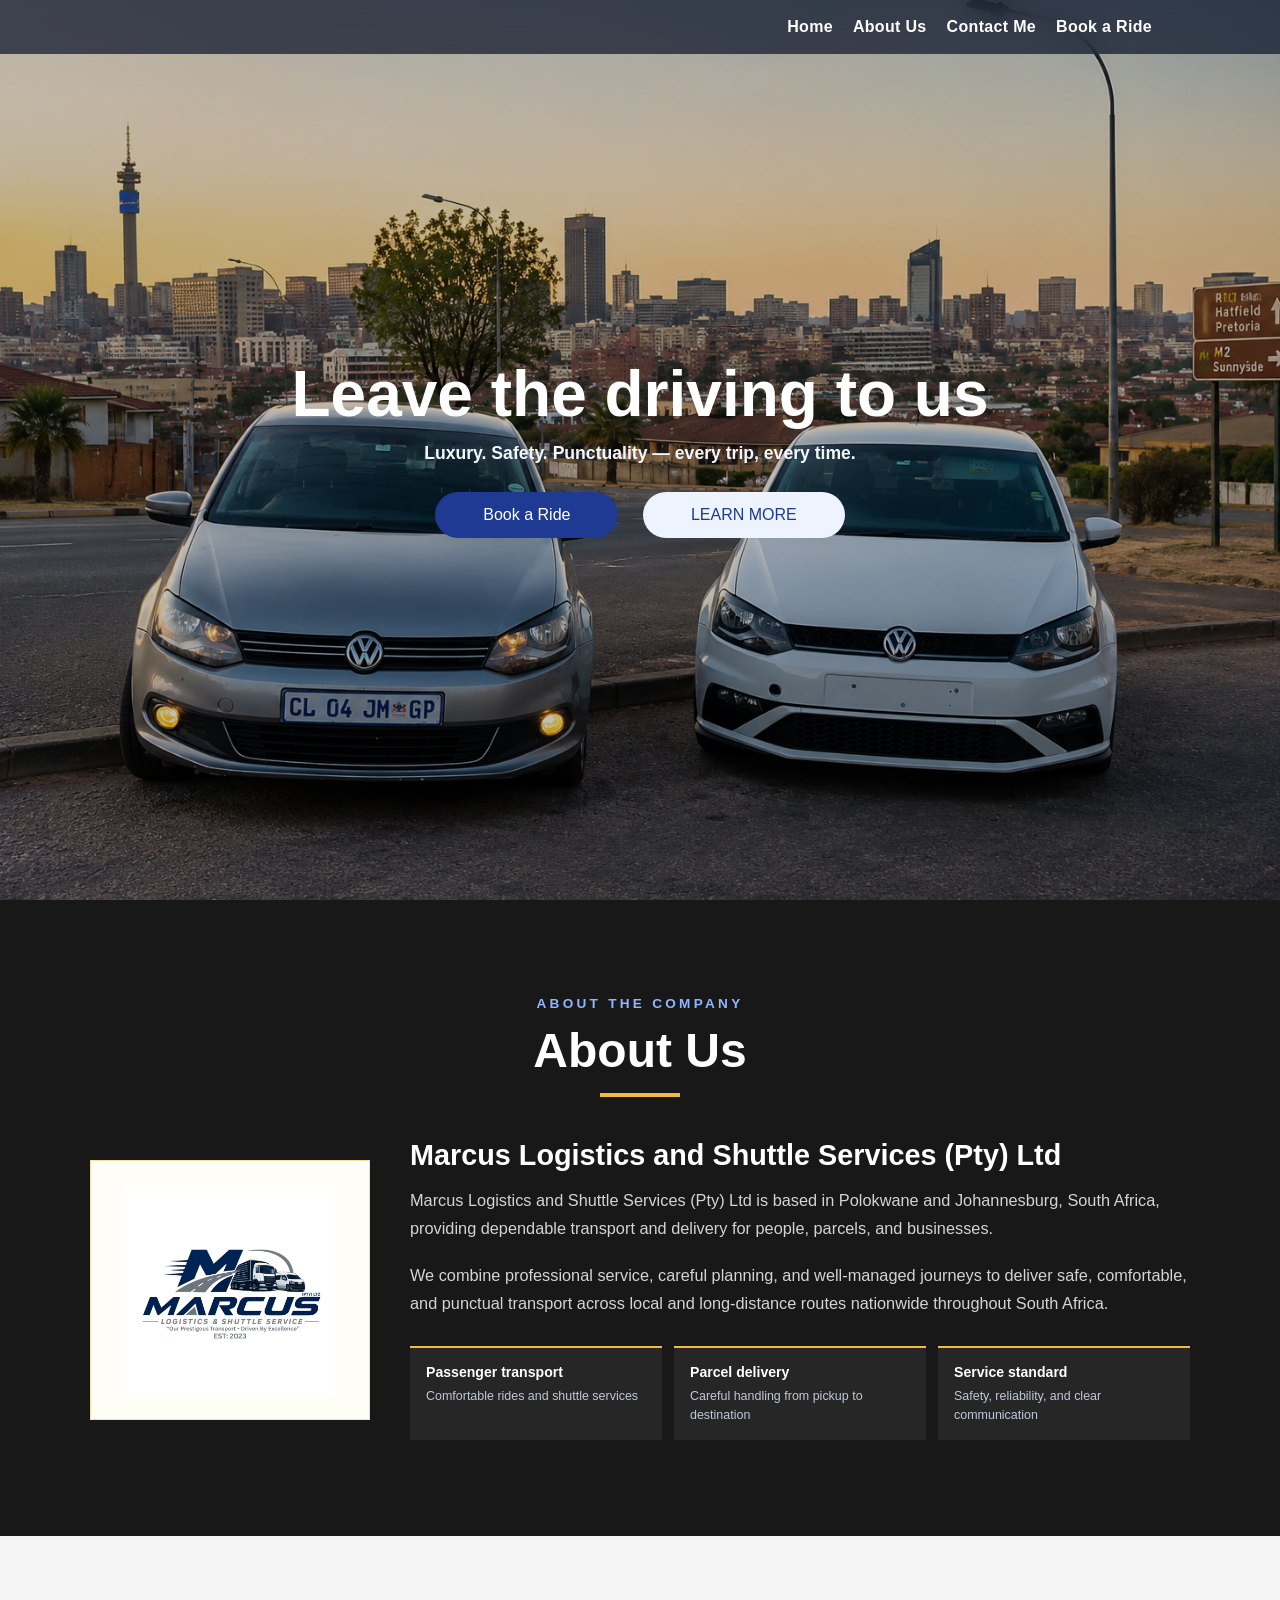
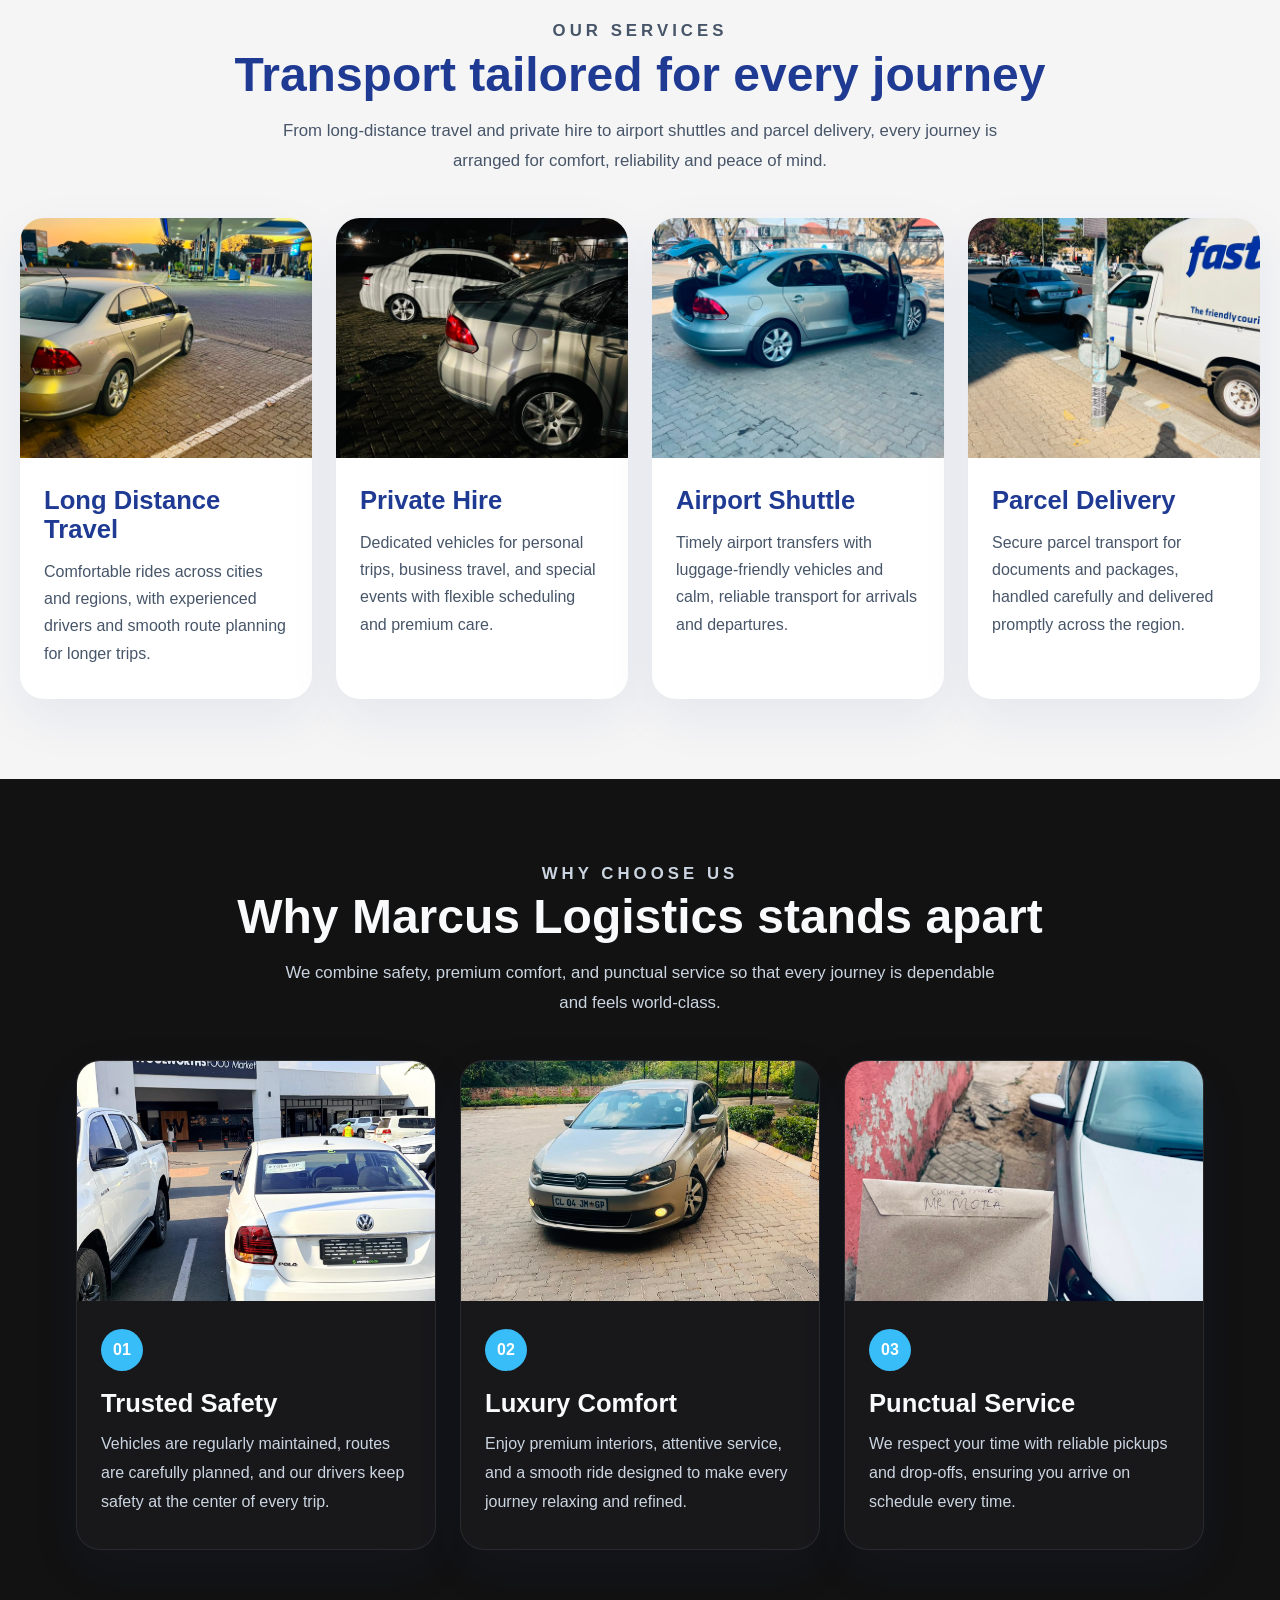
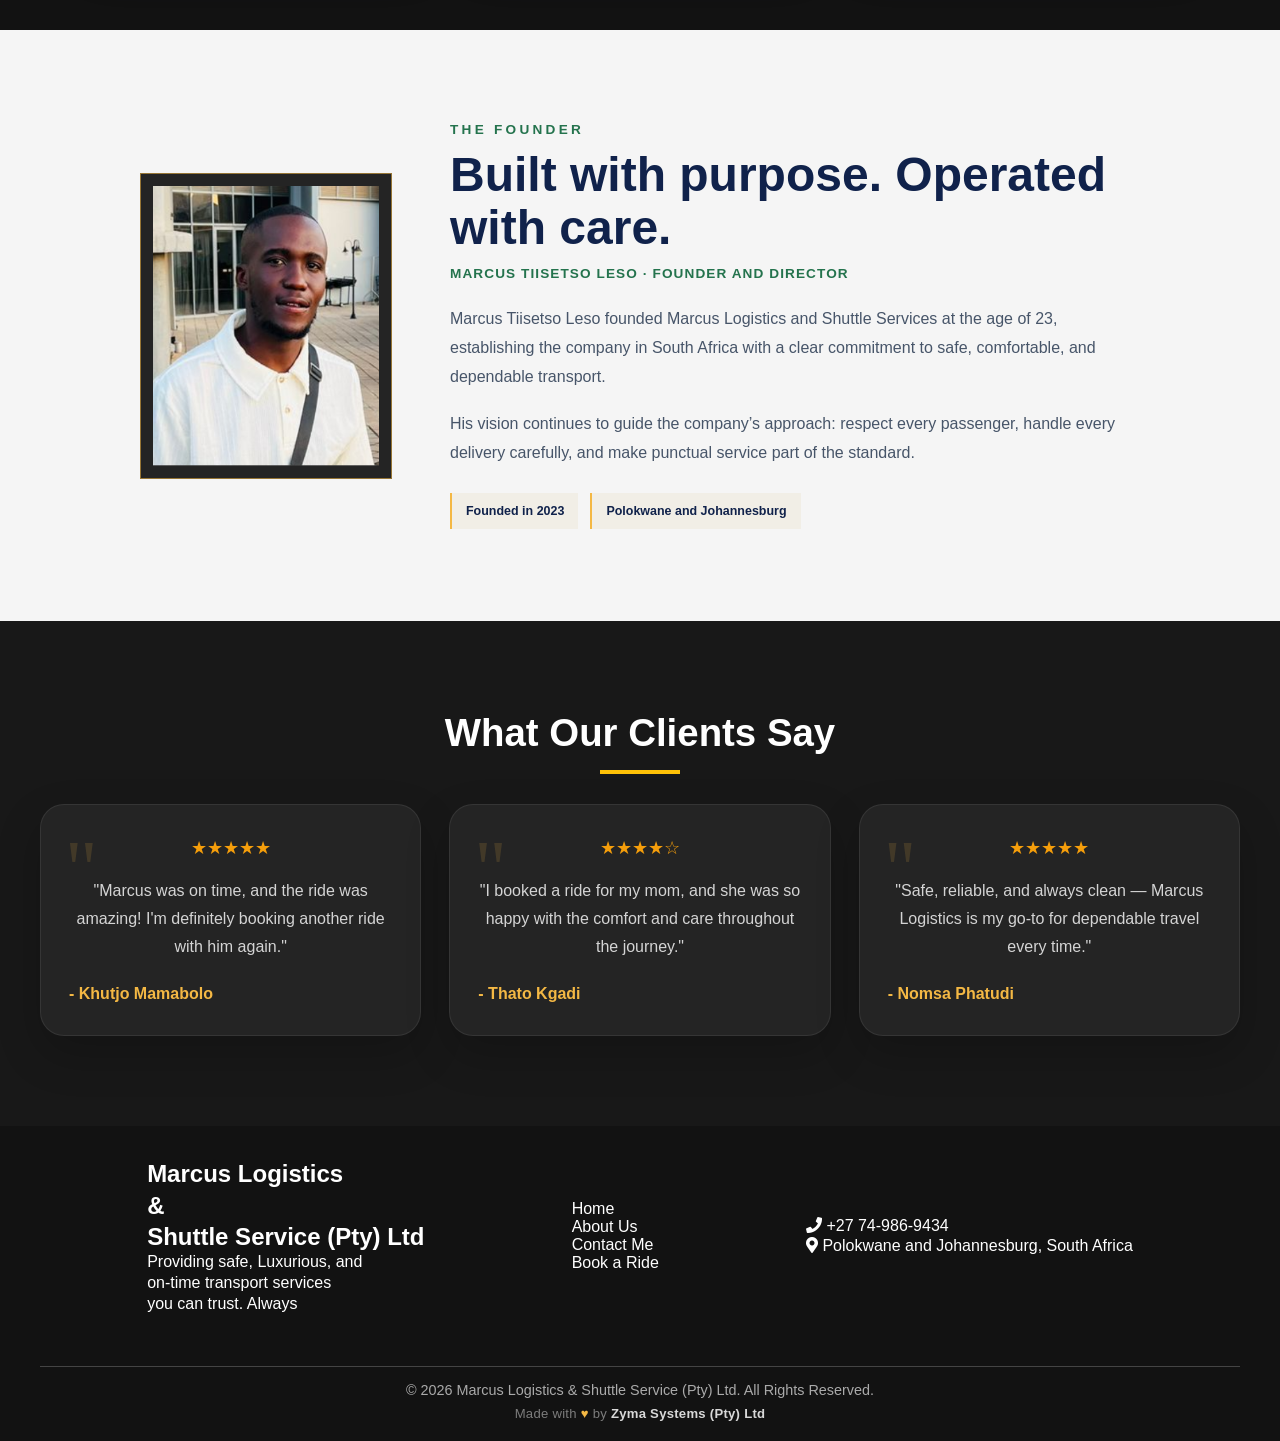
<file: index.html>
<!DOCTYPE html>
<html>

<head>
    <meta charset="UTF-8" />
    <title>Marcus Logistics & Shuttle Service | Polokwane & Johannesburg</title>
    <meta name="viewport" content="width=device-width, initial-scale=1.0" />
    <meta name="description"
        content="Safe, luxurious and on-time private hire, airport shuttles, long-distance travel and parcel delivery from Polokwane and Johannesburg. Book a ride today." />
    <link rel="canonical" href="https://logisticsmarcus.co.za/" />
    <link rel="stylesheet" href="https://cdnjs.cloudflare.com/ajax/libs/font-awesome/5.15.3/css/all.min.css">
    <link rel="stylesheet" href="front-end/styles.css" />

    <meta property="og:title" content="Marcus Logistics & Shuttle Service">
    <meta property="og:site_name" content="Marcus Logistics & Shuttle Service">
    <meta property="og:description" content="Providing safe, luxurious, and on-time transport services you can trust. Always.">
    <meta property="og:image" content="https://logisticsmarcus.co.za/front-end/Images/logo.png">
    <meta property="og:image:width" content="1200">
    <meta property="og:image:height" content="630">
    <meta property="og:image:alt" content="Marcus Logistics logo">
    <meta property="og:url" content="https://logisticsmarcus.co.za">
    <meta property="og:type" content="website">
    <link rel="icon" href="front-end/Images/favicon.ico" type="image/x-icon">
    <link rel="apple-touch-icon" href="front-end/Images/logo.png">

    <!-- Twitter -->
    <meta name="twitter:card" content="summary_large_image">
    <meta name="twitter:title" content="Marcus Logistics & Shuttle Service">
    <meta name="twitter:description" content="Providing safe, luxurious, and on-time transport services you can trust. Always.">
    <meta name="twitter:image" content="https://logisticsmarcus.co.za/front-end/Images/logo.png">
    <meta name="twitter:image:alt" content="Marcus Logistics logo">

    <!-- Site name shown above the search result title in Google Search -->
    <script type="application/ld+json">
        {
            "@context": "https://schema.org",
            "@type": "WebSite",
            "name": "Marcus Logistics & Shuttle Service",
            "alternateName": [
                "Marcus Logistics",
                "Marcus Logistics and Shuttle Services (Pty) Ltd",
                "logisticsmarcus.co.za"
            ],
            "url": "https://logisticsmarcus.co.za/"
        }
    </script>
</head>


<body>

    <div>
        <nav class="navbar">
            <button class="menu-toggle" aria-label="open menu">
                <span></span>
                <span></span>
                <span></span>
            </button>
            <ul class="nav-links">
                <li><a href="index.html">Home</a></li>
                <li><a href="#about-me">About Us</a></li>
                <li><a href="#Contact-me">Contact Me</a></li>
                <li><a href="front-end/userDashboard.html">Book a Ride</a></li>
            </ul>
        </nav>
    </div>

    <div class="hero">
        <div class="hero-content">
            <h1>Leave the driving to us</h1>
            <p>Luxury. Safety. Punctuality — every trip, every time.</p>
            <div class="hero-buttons">
                <a href="front-end/userDashboard.html" class="btn">Book a Ride</a>
                <a href="#about-me" class="btn secondary">LEARN MORE</a>
            </div>
        </div>
    </div>

    <div class="About-us" id="about-me">
      <div class="about-heading">
        <p class="eyebrow eyebrow-light">ABOUT THE COMPANY</p>
        <h1>About Us</h1>
      </div>
      <div class="About-content">
        <div class="about-company-mark">
          <img src="front-end/Images/logo.png" alt="Marcus Logistics and Shuttle Services (Pty) Ltd logo">
        </div>
        <div class="about-company-copy">
          <h3>Marcus Logistics and Shuttle Services (Pty) Ltd</h3>
          <p>Marcus Logistics and Shuttle Services (Pty) Ltd is based in Polokwane and Johannesburg, South Africa, providing dependable transport and delivery for people, parcels, and businesses.</p>
          <p>We combine professional service, careful planning, and well-managed journeys to deliver safe, comfortable, and punctual transport across local and long-distance routes nationwide throughout South Africa.</p>
          <div class="about-focus-grid">
            <div><strong>Passenger transport</strong><span>Comfortable rides and shuttle services</span></div>
            <div><strong>Parcel delivery</strong><span>Careful handling from pickup to destination</span></div>
            <div><strong>Service standard</strong><span>Safety, reliability, and clear communication</span></div>
          </div>
        </div>
      </div>
    </div>

    <div class="services-section" id="services">
      <div class="section-header section-header-light">
        <p class="eyebrow">OUR SERVICES</p>
        <h1>Transport tailored for every journey</h1>
        <p>From long-distance travel and private hire to airport shuttles and parcel delivery, every journey is arranged for comfort, reliability and peace of mind.</p>
      </div>

      <div class="services-grid">
        <article class="service-card">
          <div class="service-image" style="background-image: url('front-end/Images/service-long-distance.jpg');"></div>
          <div class="service-copy">
            <h3>Long Distance Travel</h3>
            <p>Comfortable rides across cities and regions, with experienced drivers and smooth route planning for longer trips.</p>
          </div>
        </article>

        <article class="service-card">
          <div class="service-image" style="background-image: url('front-end/Images/service-private-hire.jpg');"></div>
          <div class="service-copy">
            <h3>Private Hire</h3>
            <p>Dedicated vehicles for personal trips, business travel, and special events with flexible scheduling and premium care.</p>
          </div>
        </article>

        <article class="service-card">
          <div class="service-image" style="background-image: url('front-end/Images/service-airport-shuttle.jpg');"></div>
          <div class="service-copy">
            <h3>Airport Shuttle</h3>
            <p>Timely airport transfers with luggage-friendly vehicles and calm, reliable transport for arrivals and departures.</p>
          </div>
        </article>

        <article class="service-card">
          <div class="service-image" style="background-image: url('front-end/Images/service-parcel-delivery.jpg');"></div>
          <div class="service-copy">
            <h3>Parcel Delivery</h3>
            <p>Secure parcel transport for documents and packages, handled carefully and delivered promptly across the region.</p>
          </div>
        </article>
      </div>
    </div>

    <div class="why-section">
      <div class="section-header section-header-dark">
        <p class="eyebrow eyebrow-light">WHY CHOOSE US</p>
        <h1>Why Marcus Logistics stands apart</h1>
        <p>We combine safety, premium comfort, and punctual service so that every journey is dependable and feels world-class.</p>
      </div>

      <div class="why-grid">
        <article class="feature-card feature-card-dark">
          <div class="feature-image" style="background-image: url('front-end/Images/why-safety.jpeg');"></div>
          <div class="feature-copy feature-copy-dark">
            <span class="feature-mark">01</span>
            <h3>Trusted Safety</h3>
            <p>Vehicles are regularly maintained, routes are carefully planned, and our drivers keep safety at the center of every trip.</p>
          </div>
        </article>

        <article class="feature-card feature-card-dark">
          <div class="feature-image" style="background-image: url('front-end/Images/why-comfort.jpg');"></div>
          <div class="feature-copy feature-copy-dark">
            <span class="feature-mark">02</span>
            <h3>Luxury Comfort</h3>
            <p>Enjoy premium interiors, attentive service, and a smooth ride designed to make every journey relaxing and refined.</p>
          </div>
        </article>

        <article class="feature-card feature-card-dark">
          <div class="feature-image" style="background-image: url('front-end/Images/why-punctual.jpg');"></div>
          <div class="feature-copy feature-copy-dark">
            <span class="feature-mark">03</span>
            <h3>Punctual Service</h3>
            <p>We respect your time with reliable pickups and drop-offs, ensuring you arrive on schedule every time.</p>
          </div>
        </article>
      </div>
    </div>

    <section class="founder-section" id="founder">
      <div class="founder-content">
        <div class="founder-photo-wrap">
          <img src="front-end/Images/marcus.png" alt="Marcus Tiisetso Leso, founder of Marcus Logistics and Shuttle Services">
        </div>
        <div class="founder-copy">
          <p class="eyebrow eyebrow-light">THE FOUNDER</p>
          <h2>Built with purpose. Operated with care.</h2>
          <p class="founder-role">Marcus Tiisetso Leso · Founder and Director</p>
          <p>Marcus Tiisetso Leso founded Marcus Logistics and Shuttle Services at the age of 23, establishing the company in South Africa with a clear commitment to safe, comfortable, and dependable transport.</p>
          <p>His vision continues to guide the company’s approach: respect every passenger, handle every delivery carefully, and make punctual service part of the standard.</p>
          <div class="founder-details">
            <span>Founded in 2023</span>
            <span>Polokwane and Johannesburg</span>
          </div>
        </div>
      </div>
    </section>

    <div class="testimonials-section">
        <h2>What Our Clients Say</h2>
        <div class="testimonials">
            <article class="testimonial">
                <div class="rating">★★★★★</div>
                <p>"Marcus was on time, and the ride was amazing! I'm definitely booking another ride with him again."</p>
                <div class="testimonial-footer">
                  <span class="testimonial-author">- Khutjo Mamabolo</span>
                </div>
            </article>
            <article class="testimonial">
                <div class="rating">★★★★☆</div>
                <p>"I booked a ride for my mom, and she was so happy with the comfort and care throughout the journey."</p>
                <div class="testimonial-footer">
                  <span class="testimonial-author">- Thato Kgadi</span>
                </div>
            </article>
            <article class="testimonial">
                <div class="rating">★★★★★</div>
                <p>"Safe, reliable, and always clean — Marcus Logistics is my go-to for dependable travel every time."</p>
                <div class="testimonial-footer">
                  <span class="testimonial-author">- Nomsa Phatudi</span>
                </div>
            </article>
        </div>
    </div>

    <div class="Footer" id="Contact-me">
        <div class="company-name">
            <h1>Marcus Logistics</h1>
            <h1>&</h1>
            <h1>Shuttle Service (Pty) Ltd</h1>
            <p>Providing safe, Luxurious, and</p>
            <p>on-time transport services</p>
            <p>you can trust. Always</p>
        </div>


        <ul class="footer-links">
            <li><a href="index.html">Home</a></li>
            <li><a href="#about-me">About Us</a></li>
            <li><a href="#Contact-me">Contact Me</a></li>
            <li><a href="front-end/userDashboard.html">Book a Ride</a></li>
        </ul>

        <div class="Footer-contact">
            <p><i class="fas fa-phone"></i> +27 74-986-9434</p>
            <p><i class="fas fa-map-marker-alt"></i> Polokwane and Johannesburg, South Africa</p>
        </div>


    </div>
    <div class="footer-bottom" >
        <hr>
        <p class="copyright">© 2026 Marcus Logistics & Shuttle Service (Pty) Ltd. All Rights Reserved. </p>
        <p class="made-by">Made with <span class="heart">♥</span> by <a href="https://zyma.co.za" target="_blank" rel="noopener">Zyma Systems (Pty) Ltd</a></p>
    </div>

</body>
<script src="front-end/script.js"></script>

</html>
</file>
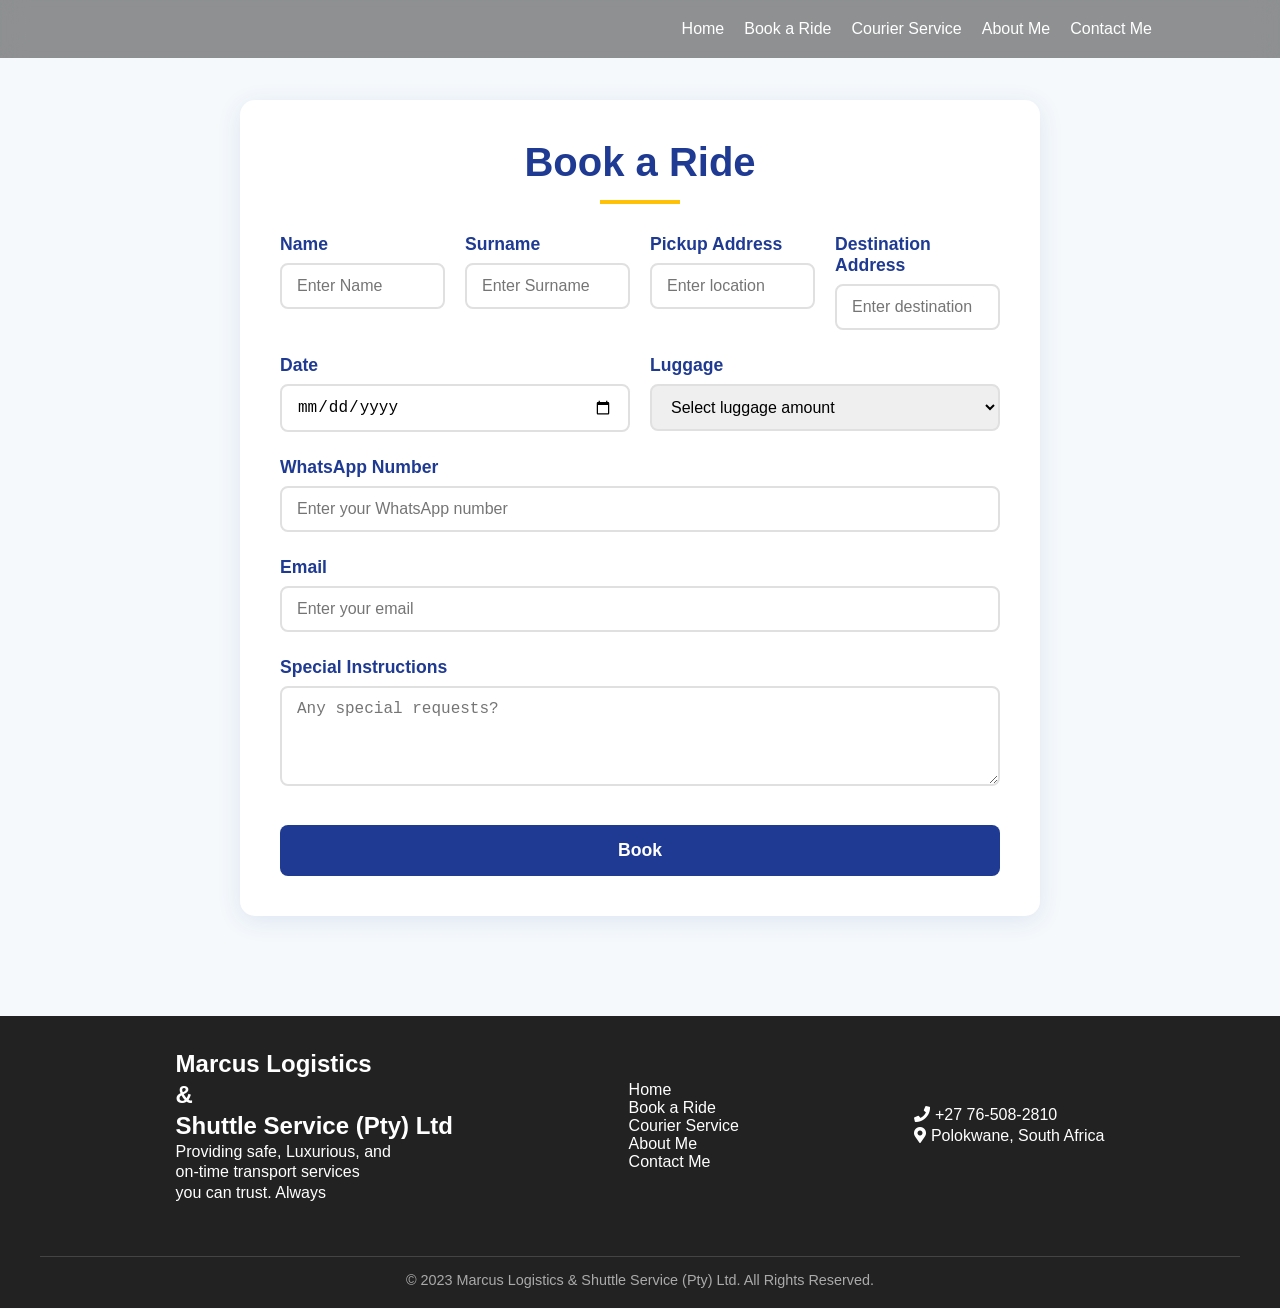
<file: booking.html>
<!DOCTYPE html>
<html>
<head>
    <meta charset="UTF-8" />
    <title>Book a Ride | Marcus Logistics</title>
    <meta name="viewport" content="width=device-width, initial-scale=1.0" />
    <link rel="stylesheet" href="https://cdnjs.cloudflare.com/ajax/libs/font-awesome/5.15.3/css/all.min.css">
    <link rel="stylesheet" href="styles.css">
</head>

<body>
    <div>
        <nav class="navbar">
            <button class="menu-toggle" aria-label="open menu">
                <span></span>
                <span></span>
                <span></span>
            </button>
            <ul class="nav-links">
                <li><a href="index.html">Home</a></li>
                <li><a href="booking.html">Book a Ride</a></li>
                <li><a href="courier.html">Courier Service</a></li>
                <li><a href="#about-me">About Me</a></li>
                <li><a href="#contact-me">Contact Me</a></li>
            </ul>
        </nav>
    </div>

    <section class="booking-section">
        <div class="booking-container">
            <h1 class="booking-title">Book a Ride</h1>
            <form class="booking-form">
                <div class="form-row">

                    <div class="form-group">
                        <label for="pickup">Name</label>
                        <input type="text" id="firstName" placeholder="Enter Name" required>
                    </div>
                    <div class="form-group">
                        <label for="destination">Surname</label>
                        <input type="text" id="lastName" placeholder="Enter Surname" required>
                    </div>
                    
                    <div class="form-group">
                        <label for="pickup">Pickup Address</label>
                        <input type="text" id="pickup" placeholder="Enter location" required>
                    </div>
                    <div class="form-group">
                        <label for="destination">Destination Address</label>
                        <input type="text" id="destination" placeholder="Enter destination" required>
                    </div>
                </div>

                <div class="form-row">
                    <div class="form-group">
                        <label for="date">Date</label>
                        <input type="date" id="date" required>
                    </div>
                    <div class="form-group">
                        <label for="luggage">Luggage</label>
                        <select id="luggage" required>
                            <option value="">Select luggage amount</option>
                            <option value="small">Small (1-2 bags)</option>
                            <option value="medium">Medium (3-4 bags)</option>
                            <option value="large">Large (5+ bags)</option>
                        </select>
                    </div>
                </div>

                <div class="form-group">
                    <label for="whatsapp">WhatsApp Number</label>
                    <input type="tel" id="whatsapp" placeholder="Enter your WhatsApp number" required>
                </div>

                <div class="form-group">
                    <label for="whatsapp">Email</label>
                    <input type="email" id="email" placeholder="Enter your email">
                </div>

                <div class="form-group">
                    <label for="notes">Special Instructions</label>
                    <textarea id="notes" rows="3" placeholder="Any special requests?"></textarea>
                </div>

                <button type="submit" class="btn submit-btn">Book</button>
            </form>
        </div>
    </section>

    <div class="Footer" id="contact-me">
        <div class="company-name">
            <h1>Marcus Logistics</h1>
            <h1>&</h1>
            <h1>Shuttle Service (Pty) Ltd</h1>
            <p>Providing safe, Luxurious, and</p>
            <p>on-time transport services</p>
            <p>you can trust. Always</p>
        </div>

        <ul class="footer-links">
            <li><a href="index.html">Home</a></li>
            <li><a href="booking.html">Book a Ride</a></li>
            <li><a href="courier.html">Courier Service</a></li>
            <li><a href="#about-me">About Me</a></li>
            <li><a href="#contact-me">Contact Me</a></li>
        </ul>

        <div class="Footer-contact">
            <p><i class="fas fa-phone"></i> +27 76-508-2810</p>
            <p><i class="fas fa-map-marker-alt"></i> Polokwane, South Africa</p>
        </div>
    </div>

    <div class="footer-bottom">
        <hr>
        <p class="copyright">© 2023 Marcus Logistics & Shuttle Service (Pty) Ltd. All Rights Reserved.</p>
    </div>

    <script src="script.js"></script>
</body>
</html>
</file>
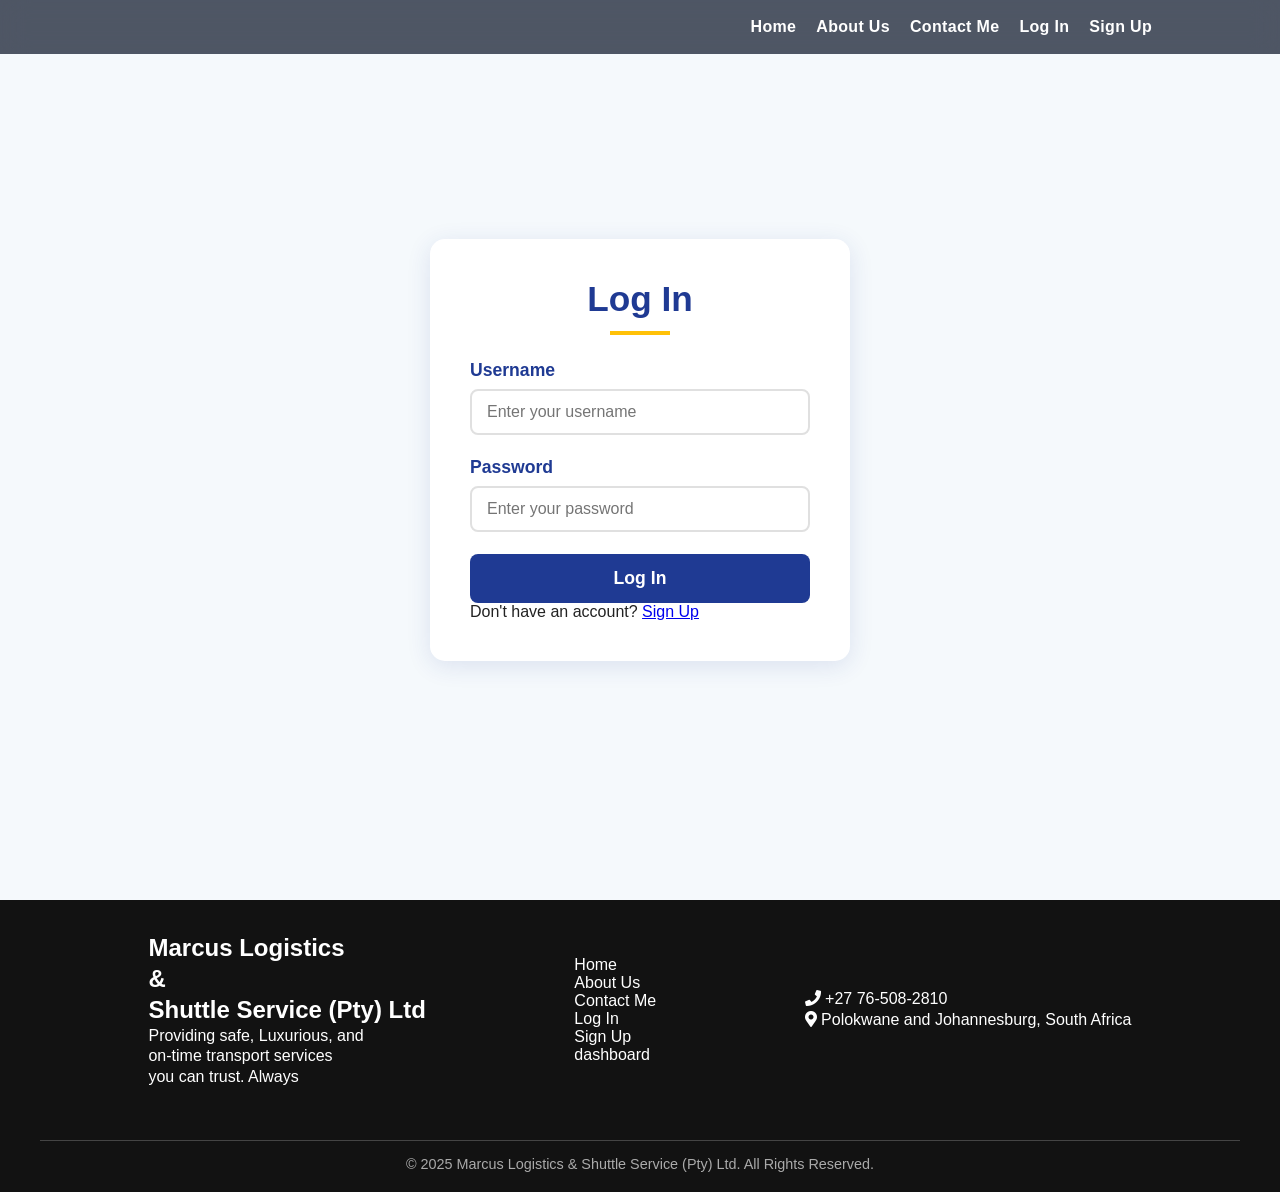
<file: front-end/Login.html>
<!DOCTYPE html>

<html>
<head>
    <meta charset="UTF-8" />
    <title>Log In | Marcus Logistics & Shuttle Service</title>
    <meta name="viewport" content="width=device-width, initial-scale=1.0" />
    <meta name="description"
        content="Log in to your Marcus Logistics and Shuttle Services account to manage your ride bookings and parcel deliveries." />
    <link rel="canonical" href="https://logisticsmarcus.co.za/front-end/Login.html" />
    <meta property="og:site_name" content="Marcus Logistics & Shuttle Service" />
    <link rel="stylesheet" href="https://cdnjs.cloudflare.com/ajax/libs/font-awesome/5.15.3/css/all.min.css">
    <link rel="stylesheet" href="styles.css" />
</head>

<body>
    <div>
        <nav class="navbar">
            <button class="menu-toggle" aria-label="open menu">
                <span></span>
                <span></span>
                <span></span>
            </button>
            <ul class="nav-links">
                <li><a href="../index.html">Home</a></li>
                <li><a href="#about-me">About Us</a></li>
                <li><a href="#Contact-me">Contact Me</a></li>
                <li><a href="Login.html">Log In</a></li>
                <li><a href="Signup.html">Sign Up</a></li>
            </ul>
        </nav>
    </div>

    <section class="login-section">
        <div class="login-container">
            <h1 class="login-title">Log In</h1>
            <form class="login-form">
                <div class="form-group">
                    <label for="username">Username</label>
                    <input type="text" id="username" placeholder="Enter your username" required>
                </div>
                <div class="form-group">
                    <label for="password">Password</label>
                    <input type="password" id="password" placeholder="Enter your password" required>
                </div>  

               <button type="submit" class="login-btn">Log In</button>
            </form>         
            <p class="login-footer">Don't have an account? <a href="Signup.html">Sign Up</a></p>
        </div>
    </section>  


  <div class="Footer" id="Contact-me">
        <div class="company-name">
            <h1>Marcus Logistics</h1>
            <h1>&</h1>
            <h1>Shuttle Service (Pty) Ltd</h1>
            <p>Providing safe, Luxurious, and</p>
            <p>on-time transport services</p>
            <p>you can trust. Always</p>
        </div>


        <ul class="footer-links">
            <li><a href="../index.html">Home</a></li>
            <li><a href="#about-me">About Us</a></li>
            <li><a href="#Contact-me">Contact Me</a></li>
            <li><a href="Login.html">Log In</a></li>
            <li><a href="Signup.html">Sign Up</a></li>
            <li><a href="userDashboard.html">dashboard</a></li>
        </ul>

        <div class="Footer-contact">
            <p><i class="fas fa-phone"></i> +27 76-508-2810</p>
            <p><i class="fas fa-map-marker-alt"></i> Polokwane and Johannesburg, South Africa</p>
        </div>


    </div>
    <div class="footer-bottom" >
        <hr>
        <p class="copyright">© 2025 Marcus Logistics & Shuttle Service (Pty) Ltd. All Rights Reserved.</p>
    </div>
    <script src="script.js"></script>
</body>
</html>
</file>
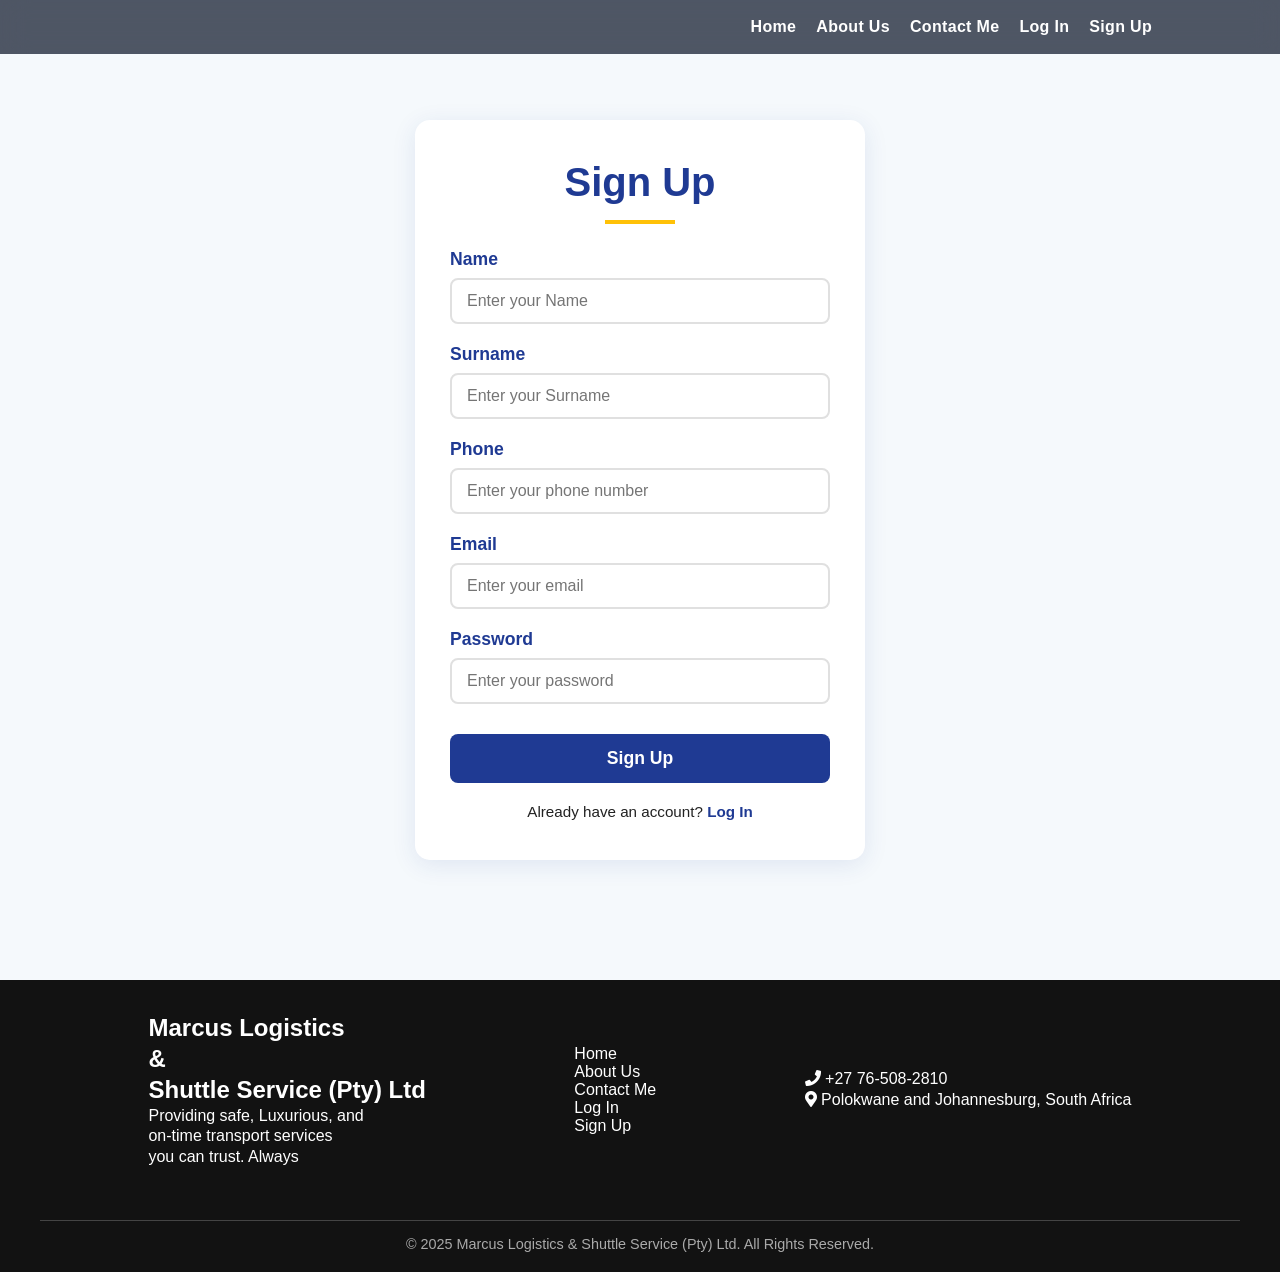
<file: front-end/Signup.html>
<!DOCTYPE html>
<html>

<head>
    <meta charset="UTF-8" />
    <title>Sign Up | Marcus Logistics & Shuttle Service</title>
    <meta name="viewport" content="width=device-width, initial-scale=1.0" />
    <meta name="description"
        content="Create your Marcus Logistics and Shuttle Services account to book rides, arrange parcel deliveries and keep track of every trip." />
    <link rel="canonical" href="https://logisticsmarcus.co.za/front-end/Signup.html" />
    <meta property="og:site_name" content="Marcus Logistics & Shuttle Service" />
    <link rel="stylesheet" href="https://cdnjs.cloudflare.com/ajax/libs/font-awesome/5.15.3/css/all.min.css">
    <link rel="stylesheet" href="styles.css">
</head>

<body>
    <div>
        <nav class="navbar">
            <button class="menu-toggle" aria-label="open menu">
                <span></span>
                <span></span>
                <span></span>
            </button>
            <ul class="nav-links">
                <li><a href="../index.html">Home</a></li>
                <li><a href="#about-me">About Us</a></li>
                <li><a href="#Contact-me">Contact Me</a></li>
                <li><a href="Login.html">Log In</a></li>
                <li><a href="Signup.html">Sign Up</a></li>
            </ul>
        </nav>
    </div>

    <section class="signup-section">
        <div class="signup-container">
            <h1 class="signup-title">Sign Up</h1>
            <form class="signup-form">
                <div class="form-group">
                    <label for="Name">Name</label>
                    <input type="text" id="Name" placeholder="Enter your Name" required>
                </div>
                <div class="form-group">
                    <label for="Surname">Surname</label>
                    <input type="text" id="Surname" placeholder="Enter your Surname" required>
                </div>
                <div class="form-group">
                    <label for="phone">Phone</label>
                    <input type="tel" id="phone" placeholder="Enter your phone number" required>
                </div>
                <div class="form-group">
                    <label for="email">Email</label>
                    <input type="email" id="email" placeholder="Enter your email" required>
                </div>
                <div class="form-group">
                    <label for="password">Password</label>
                    <input type="password" id="password" placeholder="Enter your password" required>
                </div>
                <button type="submit" class="btn">Sign Up</button>
            </form>

            <p class="signup-footer">Already have an account? <a href="Login.html">Log In</a></p>
        </div>
    </section>

    <div class="Footer" id="Contact-me">
        <div class="company-name">
            <h1>Marcus Logistics</h1>
            <h1>&</h1>
            <h1>Shuttle Service (Pty) Ltd</h1>
            <p>Providing safe, Luxurious, and</p>
            <p>on-time transport services</p>
            <p>you can trust. Always</p>
        </div>
        <ul class="footer-links">
            <li><a href="../index.html">Home</a></li>
            <li><a href="#about-me">About Us</a></li>
            <li><a href="#Contact-me">Contact Me</a></li>
            <li><a href="Login.html">Log In</a></li>
            <li><a href="Signup.html">Sign Up</a></li>
        </ul>
        <div class="Footer-contact">
            <p><i class="fas fa-phone"></i> +27 76-508-2810</p>
            <p><i class="fas fa-map-marker-alt"></i> Polokwane and Johannesburg, South Africa</p>
        </div>
    </div>

    <div class="footer-bottom">
        <hr>
        <p class="copyright">© 2025 Marcus Logistics & Shuttle Service (Pty) Ltd. All Rights Reserved.</p>
    </div>
    
</body>
<script src="script.js"></script>
</html>
</file>
<file: front-end/styles.css>
* {
  margin: 0;
  padding: 0;
  box-sizing: border-box;
}

body {
  font-family: 'Segoe UI', sans-serif;
  background: #eef2f8;
  color: #222;
  scroll-behavior: smooth;
}

.navbar{
  position: fixed;
  top: 0;
  left: 0;
  width: 100%;
  z-index: 1000;
  display: flex;
  justify-content: right;
  align-items: center;
  background: rgba(15, 23, 42, 0.72);
  backdrop-filter: blur(14px);
  -webkit-backdrop-filter: blur(14px);
  padding: 18px 10%;
}

.nav-links {
  list-style: none;
  display: flex;
  gap: 24px;
}

.nav-links li a {
  text-decoration: none;
  color: #ffffff;
  font-weight: 600;
  letter-spacing: 0.02em;
  transition: all 0.25s ease;
}

.nav-links li a:hover {
  color: #ffc107;
  transform: translateY(-1px);
}

.nav-links li a.active {
  color: #ffc107;
}

.hero {
  background-image: url('Images/Hero_image.png');
  background-repeat: no-repeat;
  background-position: center;
  background-size: cover;
  text-align: center;
  min-height: 100vh;
  display: flex;
  align-items: center;
  justify-content: center;
  padding: 0 20px;
  position: relative;
}

.hero::before {
  content: '';
  position: absolute;
  inset: 0;
  background: rgba(0, 0, 0, 0.24);
}

.hero-content {
  position: relative;
  z-index: 1;
  max-width: 840px;
  margin: 0 auto;
}

.hero-content h1 {
  font-size: clamp(3rem, 5vw, 5rem);
  margin-bottom: 16px;
  color: #ffffff;
  font-weight: 800;
  line-height: 1.02;
}

.hero-content p {
  font-size: 1.1rem;
  margin-bottom: 28px;
  color: #f2f7ff;
  font-weight: 600;
  max-width: 720px;
  margin-left: auto;
  margin-right: auto;
}

.hero-buttons .btn {
  display: inline-block;
  text-decoration: none;
  padding: 14px 48px;
  border-radius: 999px;
  background-color: #1f3a93;
  color: white;
  margin: 0 10px;
  transition: transform 0.3s ease, background-color 0.3s ease;
}

.hero-buttons .btn.secondary {
  background-color: #eef4ff;
  color: #1f3a93;
}

.hero-buttons .btn:hover {
  opacity: 0.95;
  transform: translateY(-2px);
}

/* About Us Section Styles */
.About-us {
  display: flex;
  flex-direction: column;
  align-items: center;
  padding: 96px 20px;
  background: #181818;
}

.about-heading {
  width: 100%;
  max-width: 1100px;
  margin-bottom: 42px;
  position: relative;
  text-align: center;
}

.about-heading h1 {
  margin: 0;
  color: #ffffff;
  font-size: clamp(2.4rem, 4vw, 3rem);
}

.about-heading h1::after {
  content: '';
  display: block;
  width: 80px;
  height: 4px;
  background: #f4b844;
  margin: 15px auto 0;
}

.About-content {
  display: flex;
  align-items: center;
  gap: 40px;
  max-width: 1100px;
  width: 100%;
  margin: 0 auto;
}

.about-company-mark {
  display: flex;
  flex: 0 0 280px;
  flex-direction: column;
  align-items: center;
  gap: 18px;
  padding: 24px;
  border: 1px solid rgba(244, 184, 68, 0.45);
  background: #fffdf8;
  text-align: center;
}

.about-company-mark img {
  width: 210px;
  height: 210px;
  object-fit: contain;
}

.about-company-mark span {
  color: #24734d;
  font-size: 0.7rem;
  font-weight: 800;
  letter-spacing: 0.12em;
  line-height: 1.6;
}

.about-company-copy {
  flex: 1;
}

.about-company-copy h3 {
  font-size: 1.8rem;
  color: #ffffff;
  margin-bottom: 15px;
}

.about-company-copy > p {
  font-size: 1.02rem;
  line-height: 1.7;
  color: #d4d4d4;
  margin-bottom: 20px;
}

.about-focus-grid {
  display: grid;
  grid-template-columns: repeat(3, minmax(0, 1fr));
  gap: 12px;
  margin-top: 28px;
}

.about-focus-grid div {
  display: flex;
  flex-direction: column;
  gap: 7px;
  padding: 16px;
  border-top: 2px solid #f4b844;
  background: rgba(255, 255, 255, 0.06);
}

.about-focus-grid strong {
  color: #ffffff;
  font-size: 0.88rem;
}

.about-focus-grid span {
  color: #bfc9da;
  font-size: 0.78rem;
  line-height: 1.5;
}

.services-section {
  background-color: #f5f5f5;
  padding: 80px 20px;
}

.why-section {
  background-color: #121212;
  padding: 80px 20px;
}

.section-header {
  max-width: 900px;
  margin: 0 auto 42px;
  text-align: center;
}

.eyebrow {
  text-transform: uppercase;
  letter-spacing: 0.24em;
  color: #1f3a93;
  font-size: 0.85rem;
  margin-bottom: 12px;
  font-weight: 700;
}

.eyebrow-light {
  color: #8fb7ff;
}

.section-header.section-header-light h1 {
  font-size: clamp(2.4rem, 4vw, 3rem);
  color: #1f3a93;
  margin-bottom: 14px;
}

.section-header.section-header-light p {
  color: #475569;
  font-size: 1.05rem;
  line-height: 1.8;
  max-width: 720px;
  margin: 0 auto;
}

.section-header.section-header-dark h1 {
  font-size: clamp(2.4rem, 4vw, 3rem);
  color: #f8fafc;
  margin-bottom: 14px;
}

.section-header.section-header-dark p {
  color: #cbd5e1;
  font-size: 1.05rem;
  line-height: 1.8;
  max-width: 720px;
  margin: 0 auto;
}

.services-grid,
.why-grid {
  display: flex;
  gap: 24px;
  justify-content: center;
  flex-wrap: wrap;
}

.service-card,
.feature-card {
  background: #ffffff;
  border-radius: 24px;
  box-shadow: 0 18px 50px rgba(31, 58, 147, 0.08);
  overflow: hidden;
  flex: 1;
  min-width: 260px;
  max-width: 360px;
  transition: transform 0.3s ease, box-shadow 0.3s ease;
}

.service-card:hover,
.feature-card:hover {
  transform: translateY(-8px);
  box-shadow: 0 24px 60px rgba(31, 58, 147, 0.16);
}

.service-image,
.feature-image {
  width: 100%;
  height: 240px;
  background-size: cover;
  background-position: center;
}

.service-copy,
.feature-copy {
  padding: 28px 24px 32px;
}

.service-copy h3 {
  color: #1f3a93;
  font-size: 1.6rem;
  margin-bottom: 14px;
}

.service-copy p {
  color: #475569;
  line-height: 1.7;
  font-size: 1rem;
}

.feature-card {
  background: #18181b;
  border: 1px solid rgba(255, 255, 255, 0.08);
}

.feature-copy-dark {
  color: #e2e8f0;
}

.feature-copy-dark h3 {
  color: #f8fafc;
  font-size: 1.6rem;
  margin-bottom: 14px;
}

.feature-copy-dark p {
  color: #cbd5e1;
  line-height: 1.8;
  font-size: 1rem;
}

.feature-mark {
  display: inline-flex;
  width: 42px;
  height: 42px;
  align-items: center;
  justify-content: center;
  border-radius: 50%;
  background-color: #38bdf8;
  color: #ffffff;
  font-weight: 700;
  margin-bottom: 18px;
}

.feature-copy h3 {
  margin-bottom: 12px;
}

/* Founder Section */
.founder-section {
  padding: 92px 20px;
  background: #f5f5f5;
}

.founder-content {
  display: flex;
  align-items: center;
  gap: 58px;
  max-width: 1000px;
  margin: 0 auto;
}

.founder-photo-wrap {
  flex: 0 0 250px;
  padding: 12px;
  border: 1px solid rgba(244, 184, 68, 0.55);
  background: #242424;
}

.founder-photo-wrap img {
  display: block;
  width: 226px;
  height: 280px;
  object-fit: cover;
  object-position: center top;
}

.founder-copy {
  flex: 1;
}

.founder-copy h2 {
  margin-bottom: 12px;
  color: #10224b;
  font-size: clamp(2rem, 4vw, 3rem);
  line-height: 1.1;
}

.founder-copy .eyebrow {
  color: #24734d;
}

.founder-role {
  margin-bottom: 24px;
  color: #24734d;
  font-size: 0.85rem;
  font-weight: 800;
  letter-spacing: 0.08em;
  text-transform: uppercase;
}

.founder-copy > p:not(.eyebrow):not(.founder-role) {
  margin-bottom: 18px;
  color: #475569;
  font-size: 1rem;
  line-height: 1.8;
}

.founder-details {
  display: flex;
  flex-wrap: wrap;
  gap: 12px;
  margin-top: 26px;
}

.founder-details span {
  padding: 11px 14px;
  border-left: 2px solid #f4b844;
  background: #f1eee6;
  color: #10224b;
  font-size: 0.78rem;
  font-weight: 700;
}

/* Updated Testimonials Section */
.testimonials-section {
  padding: 90px 20px;
  background: #181818;
  text-align: center;
}

.testimonials-section h2 {
  font-size: clamp(2.2rem, 3vw, 2.8rem);
  margin-bottom: 30px;
  color: #ffffff;
  position: relative;
}

.testimonials-section h2::after {
  content: '';
  display: block;
  width: 80px;
  height: 4px;
  background: #ffc107;
  margin: 15px auto 0;
}

.testimonials {
  display: grid;
  grid-template-columns: repeat(auto-fit, minmax(280px, 1fr));
  gap: 28px;
  max-width: 1200px;
  margin: 0 auto;
}

.testimonial {
  background-color: #242424;
  border-radius: 24px;
  padding: 32px 28px;
  border: 1px solid rgba(255, 255, 255, 0.08);
  box-shadow: 0 18px 45px rgba(0, 0, 0, 0.2);
  transition: transform 0.3s ease, box-shadow 0.3s ease;
  position: relative;
  overflow: hidden;
}

.testimonial:hover {
  transform: translateY(-8px);
  box-shadow: 0 24px 60px rgba(0, 0, 0, 0.35);
}

.testimonial::before {
  content: '"';
  position: absolute;
  top: 24px;
  left: 24px;
  font-size: 5rem;
  color: rgba(244, 184, 68, 0.15);
  font-family: serif;
  line-height: 1;
}

.testimonial p {
  font-style: normal;
  margin-bottom: 24px;
  font-size: 1rem;
  line-height: 1.75;
  color: #d4d4d4;
  position: relative;
  z-index: 1;
}

.testimonial-footer {
  display: flex;
  align-items: center;
  justify-content: flex-start;
  gap: 12px;
  margin-top: 16px;
}

.testimonial-author {
  display: inline-block;
  color: #f4b844;
  font-weight: 700;
  font-size: 1rem;
}

.rating {
  color: #f59e0b;
  font-size: 1.15rem;
  margin-bottom: 18px;
}

/* ================================
   SIGN UP PAGE STYLING
=================================== */

.signup-section {
    padding: 120px 20px;
    background-color: #f5f9fc;
    min-height: calc(100vh - 200px);
    display: flex;
    justify-content: center;
    align-items: center;
}

.signup-container {
    max-width: 450px;
    width: 100%;
    background: white;
    padding: 40px 35px;
    border-radius: 15px;
    box-shadow: 0 5px 25px rgba(31, 58, 147, 0.1);
    text-align: center;
    animation: fadeSlide 0.6s ease forwards;
}

.signup-title {
    font-size: 2.5rem;
    color: #1f3a93;
    margin-bottom: 25px;
    position: relative;
}

.signup-title::after {
    content: '';
    display: block;
    width: 70px;
    height: 4px;
    background: #ffc107;
    margin: 15px auto 0;
}

.signup-form {
    display: flex;
    flex-direction: column;
    gap: 20px;
}

.signup-form .form-group {
    text-align: left;
}

.signup-form label {
    display: block;
    font-weight: 600;
    color: #1f3a93;
    margin-bottom: 8px;
    font-size: 1.1rem;
}

.signup-form input {
    width: 100%;
    padding: 12px 15px;
    border: 2px solid #e0e0e0;
    border-radius: 8px;
    font-size: 1rem;
    transition: 0.3s ease;
}

.signup-form input:focus {
    border-color: #1f3a93;
    box-shadow: 0 0 0 3px rgba(31, 58, 147, 0.2);
    outline: none;
}

.signup-form .btn {
    width: 100%;
    padding: 14px 0;
    border: none;
    background-color: #1f3a93;
    color: white;
    font-size: 1.1rem;
    font-weight: 600;
    border-radius: 8px;
    cursor: pointer;
    transition: 0.3s ease;
    margin-top: 10px;
}

.signup-form .btn:hover {
    background-color: #15307a;
    transform: translateY(-2px);
}

.signup-footer {
    margin-top: 20px;
    font-size: 0.95rem;
}

.signup-footer a {
    color: #1f3a93;
    font-weight: 600;
    text-decoration: none;
}

.signup-footer a:hover {
    text-decoration: underline;
}


/* Smooth fade animation */
@keyframes fadeSlide {
    from { opacity: 0; transform: translateY(20px); }
    to { opacity: 1; transform: translateY(0); }
}

/* ================================
   LOGIN PAGE STYLES
================================ */
/* Main Section */
.login-section {
    padding: 120px 20px;
    min-height: 100vh;
    background: #f5f9fc;
    display: flex;
    justify-content: center;
    align-items: center;
}

/* Login Card */
.login-container {
    background: #ffffff;
    padding: 40px;
    width: 100%;
    max-width: 420px;
    border-radius: 15px;
    box-shadow: 0 5px 25px rgba(31, 58, 147, 0.12);
    animation: fadeSlide 0.6s ease forwards;
}

/* Title */
.login-title {
    text-align: center;
    font-size: 2.2rem;
    font-weight: bold;
    color: #1f3a93;
    margin-bottom: 25px;
    position: relative;
}

.login-title::after {
    content: '';
    display: block;
    width: 60px;
    height: 4px;
    background: #ffc107;
    margin: 12px auto 0;
}

/* Form */
.login-form {
    display: flex;
    flex-direction: column;
    gap: 22px;
}

/* Input Groups */
.form-group label {
    display: block;
    margin-bottom: 6px;
    font-weight: 600;
    color: #1f3a93;
    font-size: 1rem;
}

.form-group input {
    width: 100%;
    padding: 12px 15px;
    border: 2px solid #e0e0e0;
    border-radius: 8px;
    font-size: 1rem;
    transition: all 0.3s ease;
}

.form-group input:focus {
    border-color: #1f3a93;
    outline: none;
    box-shadow: 0 0 0 3px rgba(31, 58, 147, 0.25);
}

/* Login Button */
.login-btn {
    background-color: #1f3a93;
    color: white;
    padding: 14px;
    border-radius: 8px;
    border: none;
    cursor: pointer;
    font-size: 1.1rem;
    font-weight: bold;
    transition: 0.3s ease;
    width: 100%;
}

.login-btn:hover {
    background-color: #15307a;
    transform: translateY(-2px);
}


/* Animation */
@keyframes fadeSlide {
    from { opacity: 0; transform: translateY(20px); }
    to { opacity: 1; transform: translateY(0); }
}

.nav-links{display:flex;gap:20px;}
.menu-toggle {
  display: none;
  background: none;
  border: none;
  color: white;
  font-size: 2rem;
  cursor: pointer;
  padding: 10px;
  position: relative;
  width: 40px;
  height: 40px;
  z-index: 1001;
}

.Footer {
  display: flex;
  justify-content: space-evenly;
  align-items: center;
  background-color: #121212;
  padding: 2.5% 0;
  flex-wrap: wrap;
}

.company-name {
  text-align: left;
}

.Footer h1 {
  color: #ffffff;
  font-size: 1.5rem;
  font-weight: bold;
  margin: 0;
  line-height: 1.3;
}

.Footer p {
  color: #ffffff;
  margin: 0;
  line-height: 1.3;
}

.footer-links {
  list-style: none;
  padding: 0;
  margin: 0;
}

.footer-links li a {
  text-decoration: none;
  color: #ffffff;
  transition: all 0.3s ease;
}

.footer-links li a:hover {
  color: #ffc107;
  text-decoration: underline;
}

.Footer-contact {
  color: #ffffff;
}

.footer-bottom {
   background-color: #121212;
  padding: 20px 0;
  text-align: center;
}

.footer-bottom hr {
  border: 0;
  height: 1px;
  background-color: #444;
  margin: 0 auto 15px;
  max-width: 1200px;
}

.copyright {
  color: #aaa;
  font-size: 0.9rem;
}

.made-by {
  margin-top: 8px;
  color: #7d7d7d;
  font-size: 0.82rem;
  letter-spacing: 0.02em;
}

.made-by .heart {
  display: inline-block;
  color: #f4b844;
  animation: heartbeat 1.6s ease-in-out infinite;
}

.made-by a {
  color: #d8d8d8;
  font-weight: 600;
  text-decoration: none;
  background-image: linear-gradient(#ffc107, #ffc107);
  background-repeat: no-repeat;
  background-position: 0 100%;
  background-size: 0% 1.5px;
  transition: color 0.25s ease, background-size 0.25s ease;
  padding-bottom: 1px;
}

.made-by a:hover {
  color: #ffc107;
  background-size: 100% 1.5px;
}

@keyframes heartbeat {
  0%, 100% { transform: scale(1); }
  50% { transform: scale(1.25); }
}


/* Booking Page Styles */
.booking-section {
    padding: 100px 20px;
    background-color: #f5f9fc;
    min-height: calc(100vh - 200px);
}

.booking-container {
    max-width: 800px;
    margin: 0 auto;
    background: white;
    padding: 40px;
    border-radius: 15px;
    box-shadow: 0 5px 25px rgba(31, 58, 147, 0.1);
}

.booking-title {
    font-size: 2.5rem;
    color: #1f3a93;
    margin-bottom: 30px;
    position: relative;
    text-align: center;
}

.booking-title::after {
    content: '';
    display: block;
    width: 80px;
    height: 4px;
    background: #ffc107;
    margin: 15px auto 0;
}

.booking-form {
    display: flex;
    flex-direction: column;
    gap: 25px;
}

.form-row {
    display: flex;
    gap: 20px;
}

.form-group {
    flex: 1;
    text-align: left;
}

.form-group label {
    display: block;
    margin-bottom: 8px;
    font-weight: 600;
    color: #1f3a93;
    font-size: 1.1rem;
}

.form-group input,
.form-group select,
.form-group textarea {
    width: 100%;
    padding: 12px 15px;
    border: 2px solid #e0e0e0;
    border-radius: 8px;
    font-size: 1rem;
    transition: all 0.3s ease;
}

.form-group input:focus,
.form-group select:focus,
.form-group textarea:focus {
    border-color: #1f3a93;
    outline: none;
    box-shadow: 0 0 0 3px rgba(31, 58, 147, 0.2);
}

.form-group textarea {
    resize: vertical;
    min-height: 100px;
}

.submit-btn {
    background-color: #1f3a93;
    color: white;
    border: none;
    padding: 15px 30px;
    font-size: 1.1rem;
    font-weight: 600;
    border-radius: 8px;
    cursor: pointer;
    transition: all 0.3s ease;
    margin-top: 10px;
    width: 100%;
}

.submit-btn:hover {
    background-color: #15307a;
    transform: translateY(-2px);
}

/* Font Awesome icons (add this to your head if not already included) */
@import url('https://cdnjs.cloudflare.com/ajax/libs/font-awesome/5.15.3/css/all.min.css');

@media (max-width:768px){
  .menu-toggle {
    display: flex;
    flex-direction: column;
    justify-content: space-around;
    align-items: center;
  }

  .menu-toggle span {
    display: block;
    width: 30px;
    height: 3px;
    background: rgb(231, 147, 14);
    border-radius: 3px;
    transition: all 0.3s ease;
  }

  .menu-toggle.open span:nth-child(1) {
    transform: translateY(10px) rotate(45deg);
  }
  
  .menu-toggle.open span:nth-child(2) {
    opacity: 0;
  }
  
  .menu-toggle.open span:nth-child(3) {
    transform: translateY(-10px) rotate(-45deg);
  }

    /* Full-screen navigation styles */
  .navbar {
    position: fixed;
    background: none;
    backdrop-filter: blur(0px);
    -webkit-backdrop-filter: blur(0px);
    z-index: 1000;
    
  }
  
  .nav-links {
    position: fixed;
    top: 0;
    left: 0;
    width: 100%;
    height: 100vh;
    background: rgb(255, 255, 255);
    display: flex;
    flex-direction: column;
    justify-content: center;
    align-items: center;
    max-height: 0;
    overflow: hidden;
    transition: max-height 0.5s cubic-bezier(0.22, 0.61, 0.36, 1), opacity 0.3s ease;
    opacity: 0;
    z-index: 999;
    border-radius: 10%;
  }
  
  .nav-links.open {
    max-height: 100vh;
    opacity: 1;
  }

  .nav-links li {
    transform: translateY(-20px);
    opacity: 0;
    transition: transform 0.3s ease, opacity 0.3s ease;
    margin: 15px 0;
  }

  .nav-links.open li {
    transform: translateY(0);
    opacity: 1;
  }

  /* Stagger the animation for each item */
  .nav-links.open li:nth-child(1) { transition-delay: 0.1s; }
  .nav-links.open li:nth-child(2) { transition-delay: 0.2s; }
  .nav-links.open li:nth-child(3) { transition-delay: 0.3s; }
  .nav-links.open li:nth-child(4) { transition-delay: 0.4s; }
  .nav-links.open li:nth-child(5) { transition-delay: 0.5s; }

  /* Make links larger for mobile */
  .nav-links li a {
    font-size: 1.5rem;
    color: #222;
    padding: 10px 20px;
    display: inline-block;
  }


/* Hero Section */
  .hero {
    padding: 200px 40px 300px;
  }
  
  .hero-content h1 {
    font-size: 2.5rem;
    line-height: 1.2;
  }
  
  .hero-content p {
    font-size: 1rem;
    margin-bottom: 20px;
  }
  
  .hero-buttons {
    display: grid;
    gap: -10px;
  }
  
  .hero-buttons .btn {
    margin: 5px 0;
    width: 100%;
    max-width: 250px;
    margin-left: auto;
    margin-right: auto;
  }

  .About-us {
    padding: 60px 20px;
  }
  
  .About-content {
    flex-direction: column;
    text-align: center;
    gap: 30px;
  }

  .about-company-mark {
    flex-basis: auto;
    width: 100%;
    max-width: 320px;
  }

  .about-company-mark img {
    width: 170px;
    height: 170px;
  }

  .about-company-copy h3 {
    font-size: 1.5rem;
  }

  .about-company-copy > p {
    font-size: 1rem;
  }

  .about-focus-grid {
    grid-template-columns: 1fr;
    text-align: left;
  }

  .founder-section {
    padding: 65px 20px;
  }

  .founder-content {
    flex-direction: column;
    gap: 30px;
    text-align: center;
  }

  .founder-photo-wrap {
    flex-basis: auto;
    width: 100%;
    max-width: 250px;
  }

  .founder-copy .eyebrow {
    margin-bottom: 12px;
  }

  .founder-details {
    justify-content: center;
  }
  .services-grid,
  .why-grid {
    flex-direction: column;
    gap: 30px;
    padding: 0 20px;
  }
  
  .service-card,
  .feature-card {
    max-width: 100%;
  }

  /* Testimonials */
  .testimonials-section h2 {
    font-size: 2rem;
    padding: 0 20px;
  }
  
  .testimonials {
    flex-direction: column;
    align-items: center;
    gap: 30px;
    padding: 0 20px;
  }
  
  .testimonial {
    max-width: 100%;
    width: 100%;
  }

   /* ============================
       SIGN UP PAGE
    ============================= */

    .signup-section {
        padding: 100px 20px 80px;
        min-height: auto;
    }

    .signup-container {
        padding: 30px 25px;
        width: 100%;
        max-width: 380px;
        border-radius: 12px;
    }

    .signup-title {
        font-size: 1.9rem;
    }

    .signup-form label {
        font-size: 1rem;
    }

    .signup-form input {
        padding: 11px 14px;
        font-size: 0.95rem;
    }

    .signup-form .btn {
        padding: 13px;
        font-size: 1rem;
    }

    .signup-footer {
        font-size: 0.9rem;
    }


    /* ============================
       LOGIN PAGE
    ============================= */

    .login-section {
        padding: 150px 20px 80px;
        min-height: auto;
    }

    .login-container {
        padding: 30px 25px;
        width: 100%;
        max-width: 380px;
        border-radius: 12px;
    }

    .login-title {
        font-size: 1.9rem;
    }

    .login-form {
        gap: 18px;
    }

    .form-group label {
        font-size: 0.95rem;
    }

    .form-group input {
        padding: 11px 14px;
        font-size: 0.95rem;
    }

    .login-btn {
        padding: 13px;
        font-size: 1rem;
        text-decoration: none;
    }

  /* Footer */
  .Footer {
    flex-direction: column;
    padding: 40px 20px;
    gap: 30px;
    text-align: center;
  }
  
  .company-name h1 {
    font-size: 1.5rem;
    text-align: center;
    line-height: 1.4;
  }
  .company-name p {
    text-align: center;
    line-height: 1.4;
  }
  
  .footer-links {
    flex-direction: column;
    gap: 15px;
  }
  
  .Footer-contact p {
    margin: 10px 0;
  }
  
  .footer-bottom {
    padding: 20px;
  }
  
  .copyright {
    font-size: 0.8rem;
  }

@keyframes fadeIn {
  from { opacity: 0; transform: translateY(20px); }
  to { opacity: 1; transform: translateY(0); }
}

.testimonial {
  animation: fadeIn 0.6s ease forwards;
  opacity: 0;
}
 .booking-section {
        padding: 80px 15px;
    }
    
    .booking-container {
        padding: 30px 20px;
    }
    
    .booking-title {
        font-size: 2rem;
    }
    
    .form-row {
        flex-direction: column;
        gap: 15px;
    }
    
    .form-group input,
    .form-group select {
        padding: 10px 12px;
    }
}
</file>
<file: styles.css>
* {
  margin: 0;
  padding: 0;
  box-sizing: border-box;
}

body {
  font-family: 'Segoe UI', sans-serif;
  background: #f5f9fc;
  color: #222;
}

.navbar{
  position:absolute ;        /* stay at top while scrolling */
  top: 0;
  left: 0;
  width: 100%;
  z-index: 1000;          /* ensure it sits above hero */
  display: flex;
  justify-content: right;
   background: #2222227c;          /* 15 %‑opaque white */
  backdrop-filter: blur(12px);                /* glassy blur */
  -webkit-backdrop-filter: blur(12px);        /* Safari/iOS */
  padding: 20px 10%;
}

.nav-links {
  list-style: none;
  display: flex;
  gap: 20px;
}

.nav-links li a {
  text-decoration: none;
  color: #ffffff;
  font-weight: 500;
  transition: all 0.3s ease;
}

.nav-links li a:hover{
  color: #ffc107;
  font-weight: bold;
}

.hero{
  background-image: url('Images/Hero_image.png');
  background-repeat: no-repeat;
  background-position: center;
  background-size: cover;
  text-align: center;
  padding: 220px 20px 25.2%;   
}

.hero-content h1 {
  font-size: 5rem;
  margin-bottom: 10px;
  color: #ffffff;
  font-weight: bolder;
}

.hero-content p {
  font-size: 1.1rem;
  margin-bottom: 25px;
  color: #ffffff;
  font-weight: bold;
}

.hero-buttons .btn {
  text-decoration: none;
  padding: 12px 24px;
  border-radius: 6px;
  background-color: #1f3a93;
  color: white;
  margin: 0 10px;
  transition: 0.3s;
}

.hero-buttons .btn.secondary {
  background-color: #87ceeb;
  color: #1f3a93;
}

.hero-buttons .btn:hover {
  opacity: 0.9;
}

/* About Us Section Styles */
.About-us {
  display: flex;
  flex-direction: column;
  align-items: center;
  padding: 80px 20px;
  background-color: #ebebeb;
}

.About-us h1 {
  font-size: 2.5rem;
  color: #1f3a93;
  margin-bottom: 40px;
  position: relative;
  text-align: center;
}

.About-us h1::after {
  content: '';
  display: block;
  width: 80px;
  height: 4px;
  background: #ffc107;
  margin: 15px auto 0;
}

.About-content {
  display: flex;
  align-items: center;
  gap: 40px;
  max-width: 1000px;
  margin: 0 auto;
}

.About-content img {
  width: 200px;
  height: 200px;
  border-radius: 50%;
  object-fit: cover;
  border: 5px solid #1f3a93;
  box-shadow: 0 10px 20px rgba(0,0,0,0.1);
}

.About-content div {
  flex: 1;
}

.About-content h3 {
  font-size: 1.8rem;
  color: #1f3a93;
  margin-bottom: 15px;
}

.About-content p {
  font-size: 1.1rem;
  line-height: 1.6;
  color: #333;
  margin-bottom: 20px;
}

.Reason{
  display: flex;
  justify-content: center;
  background-color: #ffffff;
  padding: 2.5% 0px ;
}

.Reason h1{
  display: flex;
  justify-content: center;
  align-items: center;
}

.Reason-images {
  display: flex;
  justify-content: space-evenly;
  gap: 100px;
  padding: 40px 20px;
  flex-wrap: wrap; /* good for small screens */
}

.reason-box {
  text-align: center;
}

.reason-box img {
  width: 100px;
  height: 100px;
  margin-bottom: 10px;
}

.reason-box h3 {
  font-size: 2rem;
  font-weight: 500;
  color: #1f3a93;
}

/* Updated Testimonials Section */
.testimonials-section {
  padding: 80px 20px;
  background-color: #ebebeb;
  text-align: center;
}

.testimonials-section h2 {
  font-size: 2.5rem;
  margin-bottom: 50px;
  color: #1f3a93;
  position: relative;
}

.testimonials-section h2::after {
  content: '';
  display: block;
  width: 80px;
  height: 4px;
  background: #ffc107;
  margin: 15px auto 0;
}

.testimonials {
  display: flex;
  justify-content: center;
  gap: 30px;
  flex-wrap: wrap;
  max-width: 1200px;
  margin: 0 auto;
}

.testimonial {
  background-color: #ffffff;
  border-radius: 12px;
  padding: 30px;
  max-width: 350px;
  box-shadow: 0 5px 15px rgba(0,0,0,0.08);
  transition: transform 0.3s ease, box-shadow 0.3s ease;
  position: relative;
  overflow: hidden;
}

.testimonial:hover {
  transform: translateY(-10px);
  box-shadow: 0 15px 30px rgba(0,0,0,0.1);
}

.testimonial::before {
  content: '"';
  position: absolute;
  top: 20px;
  left: 20px;
  font-size: 5rem;
  color: rgba(31, 58, 147, 0.1);
  font-family: serif;
  line-height: 1;
}

.testimonial p {
  font-style: italic;
  margin-bottom: 20px;
  font-size: 1.1rem;
  line-height: 1.6;
  color: #333;
  position: relative;
  z-index: 1;
}

.testimonial h4 {
  color: #1f3a93;
  font-weight: 600;
  margin-top: 20px;
  font-size: 1.2rem;
}

/* Rating Styling */
 .rating {
  color: #ffc107;
  font-size: 1.2rem;
  margin-bottom: 15px;
}

.nav-links{display:flex;gap:20px;}
.menu-toggle {
  display: none;
  background: none;
  border: none;
  color: white;
  font-size: 2rem;
  cursor: pointer;
  padding: 10px;
  position: relative;
  width: 40px;
  height: 40px;
  z-index: 1001;
}

.Footer {
  display: flex;
  justify-content: space-evenly;
  align-items: center;
  background-color: #222;
  padding: 2.5% 0;
  flex-wrap: wrap;
}

.company-name {
  text-align: left;
}

.Footer h1 {
  color: #ffffff;
  font-size: 1.5rem;
  font-weight: bold;
  margin: 0;
  line-height: 1.3;
}

.Footer p {
  color: #ffffff;
  margin: 0;
  line-height: 1.3;
}

.footer-links {
  list-style: none;
  padding: 0;
  margin: 0;
}

.footer-links li a {
  text-decoration: none;
  color: #ffffff;
  transition: all 0.3s ease;
}

.footer-links li a:hover {
  color: #ffc107;
  text-decoration: underline;
}

.Footer-contact{
  color: #ffffff00;
}

.footer-bottom {
   background-color: #222;
  padding: 20px 0;
  text-align: center;
}

.footer-bottom hr {
  border: 0;
  height: 1px;
  background-color: #444;
  margin: 0 auto 15px;
  max-width: 1200px;
}

.copyright {
  color: #aaa;
  font-size: 0.9rem;
}


/* Booking Page Styles */
.booking-section {
    padding: 100px 20px;
    background-color: #f5f9fc;
    min-height: calc(100vh - 200px);
}

.booking-container {
    max-width: 800px;
    margin: 0 auto;
    background: white;
    padding: 40px;
    border-radius: 15px;
    box-shadow: 0 5px 25px rgba(31, 58, 147, 0.1);
}

.booking-title {
    font-size: 2.5rem;
    color: #1f3a93;
    margin-bottom: 30px;
    position: relative;
    text-align: center;
}

.booking-title::after {
    content: '';
    display: block;
    width: 80px;
    height: 4px;
    background: #ffc107;
    margin: 15px auto 0;
}

.booking-form {
    display: flex;
    flex-direction: column;
    gap: 25px;
}

.form-row {
    display: flex;
    gap: 20px;
}

.form-group {
    flex: 1;
    text-align: left;
}

.form-group label {
    display: block;
    margin-bottom: 8px;
    font-weight: 600;
    color: #1f3a93;
    font-size: 1.1rem;
}

.form-group input,
.form-group select,
.form-group textarea {
    width: 100%;
    padding: 12px 15px;
    border: 2px solid #e0e0e0;
    border-radius: 8px;
    font-size: 1rem;
    transition: all 0.3s ease;
}

.form-group input:focus,
.form-group select:focus,
.form-group textarea:focus {
    border-color: #1f3a93;
    outline: none;
    box-shadow: 0 0 0 3px rgba(31, 58, 147, 0.2);
}

.form-group textarea {
    resize: vertical;
    min-height: 100px;
}

.submit-btn {
    background-color: #1f3a93;
    color: white;
    border: none;
    padding: 15px 30px;
    font-size: 1.1rem;
    font-weight: 600;
    border-radius: 8px;
    cursor: pointer;
    transition: all 0.3s ease;
    margin-top: 10px;
    width: 100%;
}

.submit-btn:hover {
    background-color: #15307a;
    transform: translateY(-2px);
}

/* Font Awesome icons (add this to your head if not already included) */
@import url('https://cdnjs.cloudflare.com/ajax/libs/font-awesome/5.15.3/css/all.min.css');

@media (max-width:768px){
  .menu-toggle {
    display: flex;
    flex-direction: column;
    justify-content: space-around;
    align-items: center;
  }

  .menu-toggle span {
    display: block;
    width: 30px;
    height: 3px;
    background: rgb(231, 147, 14);
    border-radius: 3px;
    transition: all 0.3s ease;
  }

  .menu-toggle.open span:nth-child(1) {
    transform: translateY(10px) rotate(45deg);
  }
  
  .menu-toggle.open span:nth-child(2) {
    opacity: 0;
  }
  
  .menu-toggle.open span:nth-child(3) {
    transform: translateY(-10px) rotate(-45deg);
  }

    /* Full-screen navigation styles */
  .navbar {
    position: fixed;
    background: none;
    backdrop-filter: blur(0px);
    -webkit-backdrop-filter: blur(0px);
    z-index: 1000;
  }
  
  .nav-links {
    position: fixed;
    top: 0;
    left: 0;
    width: 100%;
    height: 100vh;
    background: rgb(255, 255, 255);
    display: flex;
    flex-direction: column;
    justify-content: center;
    align-items: center;
    max-height: 0;
    overflow: hidden;
    transition: max-height 0.5s cubic-bezier(0.22, 0.61, 0.36, 1), opacity 0.3s ease;
    opacity: 0;
    z-index: 999;
    border-radius: 10%;
  }
  
  .nav-links.open {
    max-height: 100vh;
    opacity: 1;
  }

  .nav-links li {
    transform: translateY(-20px);
    opacity: 0;
    transition: transform 0.3s ease, opacity 0.3s ease;
    margin: 15px 0;
  }

  .nav-links.open li {
    transform: translateY(0);
    opacity: 1;
  }

  /* Stagger the animation for each item */
  .nav-links.open li:nth-child(1) { transition-delay: 0.1s; }
  .nav-links.open li:nth-child(2) { transition-delay: 0.2s; }
  .nav-links.open li:nth-child(3) { transition-delay: 0.3s; }
  .nav-links.open li:nth-child(4) { transition-delay: 0.4s; }
  .nav-links.open li:nth-child(5) { transition-delay: 0.5s; }

  /* Make links larger for mobile */
  .nav-links li a {
    font-size: 1.5rem;
    color: #222;
    padding: 10px 20px;
    display: inline-block;
  }


/* Hero Section */
  .hero {
    padding: 200px 40px 300px;
  }
  
  .hero-content h1 {
    font-size: 2.5rem;
    line-height: 1.2;
  }
  
  .hero-content p {
    font-size: 1rem;
    margin-bottom: 20px;
  }
  
  .hero-buttons {
    flex-direction: column;
    gap: 15px;
  }
  
  .hero-buttons .btn {
    margin: 5px 0;
    width: 100%;
    max-width: 250px;
    margin-left: auto;
    margin-right: auto;
  }

  .About-us {
    padding: 60px 20px;
  }
  
  .About-us h1 {
    font-size: 2rem;
  }
  
  .About-content {
    flex-direction: column;
    text-align: center;
    gap: 30px;
  }
  
  .About-content img {
    width: 150px;
    height: 150px;
  }
  
  .About-content h3 {
    font-size: 1.5rem;
  }
  
  .About-content p {
    font-size: 1rem;
  }
  .Reason h1 {
    font-size: 2rem;
    padding: 0 20px;
  }
  
  .Reason-images {
    flex-direction: column;
    gap: 40px;
    padding: 30px 20px;
  }
  
  .reason-box {
    width: 100%;
    max-width: 300px;
    margin: 0 auto;
  }
  
  .reason-box img {
    width: 80px;
    height: 80px;
  }
  
  .reason-box h3 {
    font-size: 1.5rem;
  }

  /* Testimonials */
  .testimonials-section h2 {
    font-size: 2rem;
    padding: 0 20px;
  }
  
  .testimonials {
    flex-direction: column;
    align-items: center;
    gap: 30px;
    padding: 0 20px;
  }
  
  .testimonial {
    max-width: 100%;
    width: 100%;
  }

  /* Footer */
  .Footer {
    flex-direction: column;
    padding: 40px 20px;
    gap: 30px;
    text-align: center;
  }
  
  .company-name h1 {
    font-size: 1.5rem;
    text-align: center;
    line-height: 1.4;
  }
  .company-name p {
    text-align: center;
    line-height: 1.4;
  }
  
  .footer-links {
    flex-direction: column;
    gap: 15px;
  }
  
  .Footer-contact p {
    margin: 10px 0;
  }
  
  .footer-bottom {
    padding: 20px;
  }
  
  .copyright {
    font-size: 0.8rem;
  }

@keyframes fadeIn {
  from { opacity: 0; transform: translateY(20px); }
  to { opacity: 1; transform: translateY(0); }
}

.testimonial {
  animation: fadeIn 0.6s ease forwards;
  opacity: 0;
}
 .booking-section {
        padding: 80px 15px;
    }
    
    .booking-container {
        padding: 30px 20px;
    }
    
    .booking-title {
        font-size: 2rem;
    }
    
    .form-row {
        flex-direction: column;
        gap: 15px;
    }
    
    .form-group input,
    .form-group select {
        padding: 10px 12px;
    }
}
</file>
